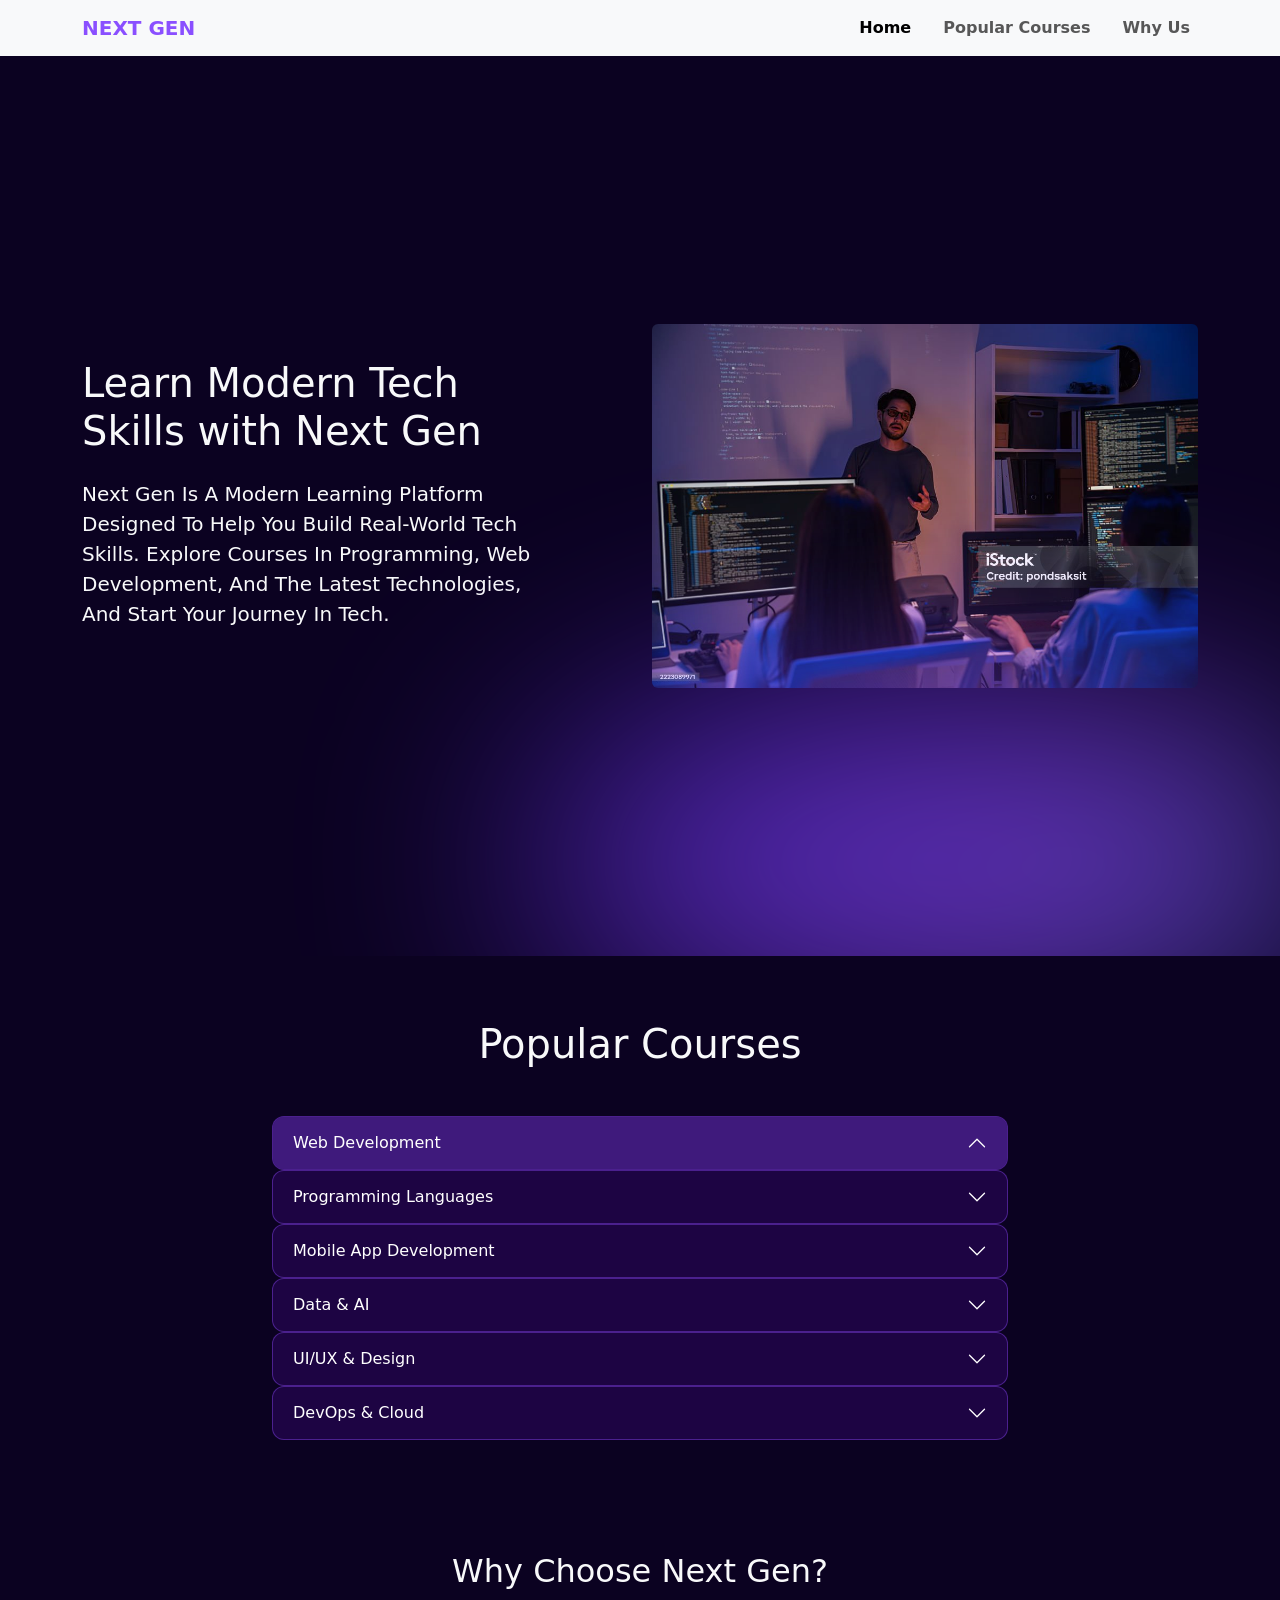
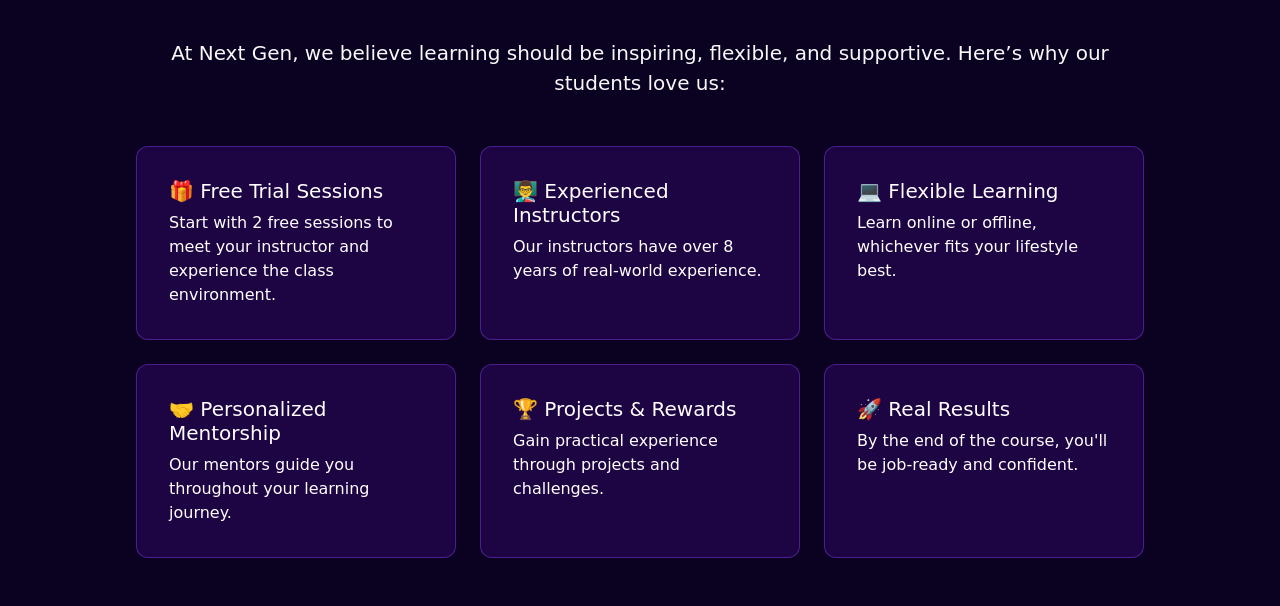
<file: index.html>
<!DOCTYPE html>
<html lang="en">
<head>
    <meta charset="UTF-8">
    <meta name="viewport" content="width=device-width, initial-scale=1.0">
    <title>Landing Page</title>
    <link rel="stylesheet" href="css/bootstrap.min.css">
     <link rel="stylesheet" href="css/style.css">
</head>
<body>
<nav class="navbar navbar-expand-lg navbar-light bg-light shadow-sm">
  <div class="container">
    <a class="navbar-brand fw-bold " style="color:#8A4FFF;"  href="#">NEXT GEN</a>

    <button class="navbar-toggler" type="button" data-bs-toggle="collapse" data-bs-target="#nav">
      <span class="navbar-toggler-icon"></span>
    </button>

    <div class="collapse navbar-collapse" id="nav">
      <ul class="navbar-nav ms-auto gap-3">

        <li class="nav-item">
          <a class="nav-link active fw-bold" href="#home">Home</a>
        </li>

        <li class="nav-item">
          <a class="nav-link fw-bold" href="#course">Popular Courses</a>
        </li>

        <li class="nav-item">
          <a class="nav-link fw-bold" href="#whyus">Why Us</a>
        </li>

      </ul>
    </div>
  </div>
</nav>

<section class="hero" id="home">
<div class="container vh-100 d-flex flex-column justify-content-center">

  <div class="row align-items-center">

    <div class="col-lg-5 col-md-12 text text-light">

      <h1 class="mb-4">
      Learn Modern Tech Skills with Next Gen
      </h1>

      <p class="mb-4 fs-5">
      Next Gen Is A Modern Learning Platform Designed To Help You Build Real-World Tech Skills. Explore Courses In Programming, Web Development, And The Latest Technologies, And Start Your Journey In Tech.
      </p>

    </div>

    <div class="col-lg-6 col-md-12 offset-lg-1">
      <img src="images/WhatsApp Image 2026-03-16 at 2.30.08 AM.jpeg"
      class="img-fluid rounded">
    </div>
  </div>
</div>
<div class="wave"></div>
</section>



<section class="course p-3" id="course">

<div class="container">
  <div class="row">
    <div class="col-md-8 mx-auto text-light">
      <h1 class="text-center m-5">Popular Courses</h1>
      
      <div class="accordion mb-5" id="accordionPanelsStayOpenExample">
        
        <div class="accordion-item text-light">
          <h2 class="accordion-header">
            <button class="accordion-button" type="button" data-bs-toggle="collapse" data-bs-target="#collapseOne">
              Web Development
            </button>
          </h2>
          <div id="collapseOne" class="accordion-collapse collapse">
            <div class="accordion-body"><ul>
              <li>Frontend Development: HTML, CSS, JavaScript, React</li>
              <li>Backend Development: Node.js, Express, Databases</li>
              <li>Full-Stack Development: MERN Stack / MEAN Stack</li>
            </ul></div>
          </div>
        </div>

        <div class="accordion-item text-light">
          <h2 class="accordion-header">
            <button class="accordion-button collapsed" type="button" data-bs-toggle="collapse" data-bs-target="#collapseTwo">
              Programming Languages
            </button>
          </h2>
          <div id="collapseTwo" class="accordion-collapse collapse">
            <div class="accordion-body"><ul>
              <li>Python (Basics → Advanced → AI/ML)</li>
              <li>Java (OOP, Web Apps, Android Development)</li>
              <li>JavaScript (ES6+, Async, Frameworks)</li>
              <li>C# / C++ (Basics + Projects)</li>
            </ul></div>
          </div>
        </div>

        <div class="accordion-item text-light">
          <h2 class="accordion-header">
            <button class="accordion-button collapsed" type="button" data-bs-toggle="collapse" data-bs-target="#collapseThree">
              Mobile App Development
            </button>
          </h2>
          <div id="collapseThree" class="accordion-collapse collapse">
            <div class="accordion-body"><ul>
              <li>Android Development (Java / Kotlin)</li>
              <li>iOS Development (Swift)</li>
              <li>Cross-Platform: React Native / Flutter</li>
            </ul></div>
          </div>
        </div>

        <div class="accordion-item text-light">
          <h2 class="accordion-header">
            <button class="accordion-button collapsed" type="button" data-bs-toggle="collapse" data-bs-target="#collapseFour">
              Data & AI
            </button>
          </h2>
          <div id="collapseFour" class="accordion-collapse collapse">
            <div class="accordion-body"><ul>
              <li>Data Science with Python</li>
              <li>Machine Learning / AI Basics</li>
              <li>Data Analysis & Visualization (Pandas, Matplotlib)</li>
              <li>SQL & NoSQL Databases</li>
            </ul></div>
          </div>
        </div>

        <div class="accordion-item text-light">
          <h2 class="accordion-header">
            <button class="accordion-button collapsed" type="button" data-bs-toggle="collapse" data-bs-target="#collapseFive">
              UI/UX & Design
            </button>
          </h2>
          <div id="collapseFive" class="accordion-collapse collapse">
            <div class="accordion-body"><ul>
              <li>UI Design with Figma / Adobe XD</li>
              <li>UX Principles</li>
              <li>Prototyping & Wireframing</li>
            </ul></div>
          </div>
        </div>

        <div class="accordion-item text-light">
          <h2 class="accordion-header">
            <button class="accordion-button collapsed" type="button" data-bs-toggle="collapse" data-bs-target="#collapseSix">
              DevOps & Cloud
            </button>
          </h2>
          <div id="collapseSix" class="accordion-collapse collapse">
            <div class="accordion-body"><ul>
              <li>Git & GitHub (Version Control)</li>
              <li>Deployment: Vercel, Netlify, Heroku</li>
              <li>Cloud Basics (AWS / Azure / GCP)</li>
            </ul></div>
          </div>
        </div>

      </div>
    </div>
  </div>
</div>
</section>

<section class="container my-5 "id="whyus">

<h2 class="text-center mb-5 text-light">Why Choose Next Gen?</h2>
<p class="text-center m-5 text-light fs-5">At Next Gen, we believe learning should be inspiring, flexible, and supportive. Here’s why our students love us:</p>
<div class="d-flex flex-wrap justify-content-center gap-4">

<div class="card p-3" style="width: 20rem;">
  <div class="card-body ">
    <h5 class="card-title ">🎁 Free Trial Sessions</h5>
    <p class="card-text">
      Start with 2 free sessions to meet your instructor and experience the class environment.
    </p>
  </div>
</div>

<div class="card p-3" style="width: 20rem;">
  <div class="card-body">
    <h5 class="card-title">👨‍🏫 Experienced Instructors</h5>
    <p class="card-text">
      Our instructors have over 8 years of real-world experience.
    </p>
  </div>
</div>

<div class="card p-3" style="width :20rem;">
  <div class="card-body">
    <h5 class="card-title">💻 Flexible Learning</h5>
    <p class="card-text">
      Learn online or offline, whichever fits your lifestyle best.
    </p>
  </div>
</div>

<div class="card p-3" style="width: 20rem;">
  <div class="card-body">
    <h5 class="card-title">🤝 Personalized Mentorship</h5>
    <p class="card-text">
      Our mentors guide you throughout your learning journey.
    </p>
  </div>
</div>

<div class="card p-3" style="width: 20rem;">
  <div class="card-body">
    <h5 class="card-title">🏆 Projects & Rewards</h5>
    <p class="card-text">
      Gain practical experience through projects and challenges.
    </p>
  </div>
</div>

<div class="card p-3" style="width: 20rem;">
  <div class="card-body">
    <h5 class="card-title">🚀 Real Results</h5>
    <p class="card-text">
      By the end of the course, you'll be job-ready and confident.
    </p>
  </div>
</div>

</div>

</section>





    <script src="js/bootstrap.bundle.min.js"></script>
</body>
</html>
</file>
<file: css/style.css>
body, section {
    background-color: #0b0221;
    color: white;
    border: none;
}

.nav {
    color: #8A4FFF; 
}

a:hover {
    color: rgb(128, 66, 187) !important;
}

.hero {
    position: relative;
    overflow: hidden;
}

.wave {
    position: absolute;
    bottom: -4em;
    right: -4em;
    width: 64%;
    height: 36%;
    background: linear-gradient(135deg, #5f2cff, #7b3cff, #8f4dff, #4f8cff);
    border-radius: 50%;
    filter: blur(120px);
    opacity: 0.7;
}

img {
    border-radius: 20px;
    transition: transform 0.4s cubic-bezier(0.175, 0.885, 0.32, 1.275);
}

img:hover {
    transform: scale(1.05) translateY(-5px);
}

.text {
    display: inline-block;
    transition: all 0.4s ease;
    color: #333;
}

.text:hover {
    transform: scale(1.1) translateY(-3px);
    color: #8A4FFF !important;
    text-shadow: 2px 4px 8px rgba(138, 79, 255, 0.3);
cursor: default;
}

.accordion-item {
    background-color: rgba(106, 17, 203, 0.2) !important;
    border: 1px solid rgba(143, 77, 255, 0.4) !important;
    border-radius: 12px !important;
    overflow: hidden;
  
}

.accordion-button {
    background-color: transparent !important;
    color: #fff !important;
    box-shadow: none !important;
}

.accordion-button:not(.collapsed) {
    background-color: rgba(143, 77, 255, 0.3) !important;
}

.accordion-button::after {
    filter: brightness(0) invert(1);
}

.accordion-body {
    background-color: transparent !important;
    border-top: 1px solid rgba(143, 77, 255, 0.2);
}

.accordion-button:focus {
    border-color: rgba(143, 77, 255, 0.6) !important;
    box-shadow: 0 0 0 0.25rem rgba(143, 77, 255, 0.25) !important;
}

.card {
    background-color: rgba(106, 17, 203, 0.2);
    border: 1px solid rgba(143, 77, 255, 0.4);
    border-radius: 12px;
    backdrop-filter: blur(8px);
    transition: all 0.3s ease;
}

.card:hover {
    transform: translateY(-8px);
    background-color: rgba(106, 17, 203, 0.35);
    box-shadow: 0 10px 30px rgba(143, 77, 255, 0.5);
    border: 1px solid rgba(143, 77, 255, 0.8);
}

.card-title,
.card-text {
    color: #ffffff !important;
}
</file>
